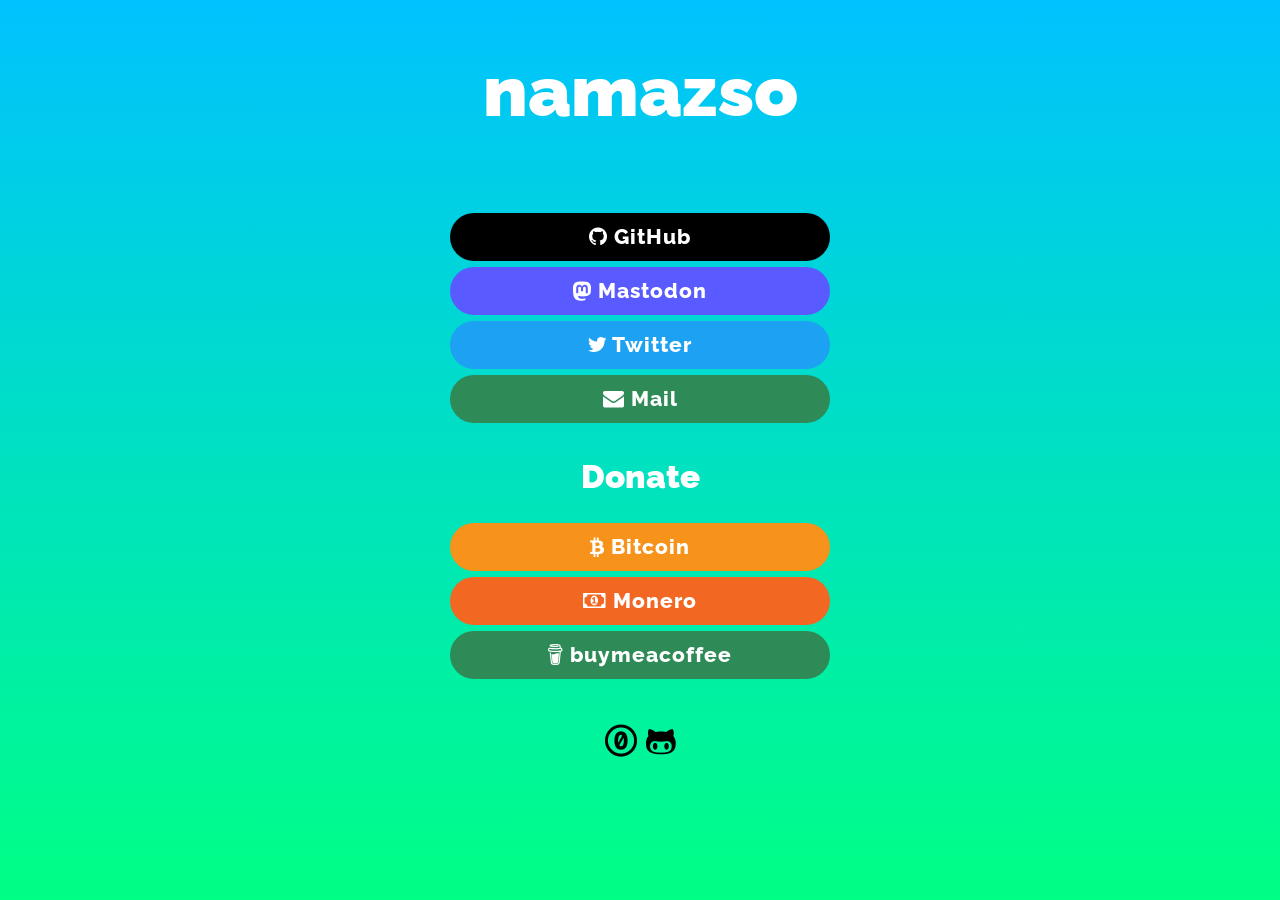
<file: index.html>
<!DOCTYPE html>
<html lang="en" dir="ltr">

<head>
	<meta charset="UTF-8">
	<link rel="icon" type="image/x-icon" href="favicon.ico">
	<meta name="viewport" content="width=device-width, initial-scale=1.0" />
	<meta name="description" content="namazso - Software developer, author of SecureUxTheme, OpenHashTab, PawnIO, and some other things.">
	<meta name="keywords" content="namazso, namazso.eu, software developer, SecureUxTheme, OpenHashTab, PawnIO, GitHub, Mastodon, Twitter, Donate">
	<meta name="author" content="namazso">

	<meta property="og:url" content="https://namazso.eu/">
	<meta property="og:type" content="website">
	<meta property="og:title" content="namazso">
	<meta property="og:description" content="Software developer, author of SecureUxTheme, OpenHashTab, PawnIO, and some other things">
	<meta property="og:image" content="https://namazso.eu/card.png">
	<meta property="og:image:width" content="1200">
	<meta property="og:image:height" content="630">

	<meta name="twitter:card" content="summary_large_image">
	<meta property="twitter:domain" content="namazso.eu">
	<meta property="twitter:url" content="https://namazso.eu/">
	<meta name="twitter:title" content="namazso">
	<meta name="twitter:description" content="Software developer, author of SecureUxTheme, OpenHashTab, PawnIO, and some other things">
	<meta property="twitter:image" content="https://namazso.eu/card.png">

	<link rel="canonical" href="https://namazso.eu">
	<meta content="#00ff85" property="theme-color" />

	<link rel="stylesheet" href="style/fork-awesome.css">
	<link rel="preconnect" href="https://fonts.googleapis.com">
	<link rel="preconnect" href="https://fonts.gstatic.com" crossorigin>
	<link href="https://fonts.googleapis.com/css2?family=Raleway:wght@100..900&display=swap" rel="stylesheet">

	<title>namazso</title>
	<script type="application/ld+json">
		{
			"@context": "https://schema.org",
			"@type": "Person",
			"name": "namazso",
			"description": "Software developer, author of SecureUxTheme, OpenHashTab, PawnIO, and some other things",
			"url": "https://namazso.eu/",
			"sameAs": [
				"https://github.com/namazso/",
				"https://mastodon.cloud/@namazso",
				"https://twitter.com/namazso"
			],
			"email": "admin@namazso.eu",
			"knowsAbout": ["Software Development", "SecureUxTheme", "OpenHashTab", "PawnIO"],
			"mainEntityOfPage": {
				"@type": "WebPage",
				"@id": "https://namazso.eu/"
			}
		}
	</script>
	<style>
		:root {
			--primary-color: #00ff85;
			--secondary-color: #00c2ff;
			--text-color: #ffffff;
		}

		html {
			scroll-behavior: smooth;
            overscroll-behavior: none;
            overflow-x: hidden;
		}

		body {
			font-family: "Raleway", system-ui, -apple-system, BlinkMacSystemFont, "Segoe UI", sans-serif;
			font-optical-sizing: auto;
			font-weight: 800;
			font-style: normal;

			margin: 0;
			color: white;
			min-height: 100vh;
			display: flex;
			flex-direction: column;
			align-items: center;
			text-align: center;
			background: linear-gradient(180deg, #00c2ff 0, #00ff85 100%, #00ff85 150%)  no-repeat fixed center;
            overscroll-behavior: none;
            overflow-x: hidden;

			font-size: 22px;
			margin-inline-end: 0;
		}

		@keyframes fadeIn {
			from { opacity: 0; }
			to { opacity: 1; }
		}

		body > * {
			animation: fadeIn 0.8s ease-out;
		}

		.content {
			width: 85%;
			padding: 0 50px 0;
			display: flex;
			flex-direction: column;
			align-items: center;
			margin: 0 auto;
			box-sizing: border-box;
		}

		a {
			color: #f5f24d;
			text-decoration: unset;
		}

		h1 {
			font-weight: 900;
			font-size: 72px;
			margin-bottom: 80px;
		}

		h2 {
			font-weight: 900;
		}

		footer {
			margin-top: 40px;
			padding: 0 0 40px;
		}

		footer a {
			margin-inline: 2px;
		}

		.badge {
			border-style: none;
			height: 32px;
			font-size: 32px;
			color: #000;
		}

		.btn {
			position: relative;
			border-radius: 90px;
			letter-spacing: 1px;
			margin: 0 auto 6px auto;
			color: #ffffff;
			width: 340px;
			display: block;
			border: none;
			-webkit-appearance: none;
			-moz-appearance: none;
			appearance: none;
			height: 48px;
			line-height: 48px;
			padding: 0 20px;
			text-decoration: unset;
			outline: 0;
			font-size: 21px;
			font-weight: 800;
		}

		.btn:hover:after {
			color: #98fb98;
		}

		.bitcoin-label {
			background-color: #f7931a;
		}

		.bitcoin-label:after {
			content: ' Bitcoin';
		}

		.bitcoin-label:hover:after {
			content: ' Click to open';
		}

		.email-label {
			background-color: #2e8b57;
		}

		.email-label:after {
			content: ' Mail';
		}

		.email-label:hover:after {
			content: ' admin@namazso.eu';
		}

		.github-label {
			background-color: #000000;
		}

		.github-label:after {
			content: ' GitHub';
		}

		.github-label:hover:after {
			content: ' namazso';
		}

		.twitter-label {
			background-color: #1da1f2;
		}

		.twitter-label:after {
			content: ' Twitter';
		}

		.twitter-label:hover:after {
			content: ' @namazso';
		}

		.mastodon-label {
			background-color: #595aff;
		}

		.mastodon-label:after {
			content: ' Mastodon';
		}

		.mastodon-label:hover:after {
			content: ' @namazso@mastodon.cloud';
		}

		.monero-label {
			background-color: #f26822;
		}

		.monero-label:after {
			content: ' Monero';
		}

		.monero-label:hover:after {
			content: ' Click to open';
		}

		.buymeacoffee-label {
			background-color: #2e8b57;
		}

		.buymeacoffee-label:after {
			content: ' buymeacoffee';
		}

		.buymeacoffee-label:hover:after {
			content: ' namazso';
		}
	</style>
</head>

<body>
	<main class="content">
		<h1>namazso</h1>
		<section>
			<a class="btn github-label" rel="me noopener" href="https://github.com/namazso/" aria-label="GitHub"><i aria-hidden="true" class="fa fa-github"></i></a>
			<a class="btn mastodon-label" rel="me noopener" href="https://mastodon.cloud/@namazso" aria-label="Mastodon"><i aria-hidden="true" class="fa fa-mastodon"></i></a>
			<a class="btn twitter-label" rel="me noopener" href="https://twitter.com/namazso" aria-label="Twitter"><i aria-hidden="true" class="fa fa-twitter"></i></a>
			<a class="btn email-label" rel="me noopener" href="mailto:admin@namazso.eu" aria-label="E-mail"><i aria-hidden="true" class="fa fa-envelope"></i></a>
		</section>
		<section>
			<h2>Donate</h2>

			<a class="btn bitcoin-label" rel="me noopener" href="bitcoin:bc1qm8nn0t4w3e0wxelc3z8c8qkq6c0ysqhhq9ul4d" aria-label="Bitcoin"><i aria-hidden="true" class="fa fa-bitcoin"></i></a>
			<a class="btn monero-label" rel="me noopener" href="monero:88XvrxWAQEKDBwJ3U4DMdzYHS5vYs6Bf5hYzURCd8qzHZi1RDTE824i9tqEYudV4FWFeihurHU2vajNYAgh1hf8qPsvAHwK" aria-label="Monero"><i aria-hidden="true" class="fa fa-money"></i></a>
			<a class="btn buymeacoffee-label" rel="me noopener" href="https://www.buymeacoffee.com/namazso" aria-label="buymeacoffee"><i aria-hidden="true" class="fa fa-buymeacoffee"></i></a>
		</section>
	</main>
	<footer>
		<a rel="license noopener" href="https://creativecommons.org/publicdomain/zero/1.0/" aria-label="Creative Commons Zero"><i aria-hidden="true" class="fa fa-cc-zero badge"></i></a>
		<a rel="noopener" href="https://github.com/namazso/namazso.eu/" aria-label="Source"><i aria-hidden="true" class="fa fa-github-alt badge"></i></a>
	</footer>
</body>

</html>
</file>
<file: style/fork-awesome.css>
/*!
Fork Awesome 1.2.0
License - https://forkaweso.me/Fork-Awesome/license

Copyright 2018 Dave Gandy & Fork Awesome

Permission is hereby granted, free of charge, to any person obtaining a copy of this software and associated documentation files (the "Software"), to deal in the Software without restriction, including without limitation the rights to use, copy, modify, merge, publish, distribute, sublicense, and/or sell copies of the Software, and to permit persons to whom the Software is furnished to do so, subject to the following conditions:

The above copyright notice and this permission notice shall be included in all copies or substantial portions of the Software.

THE SOFTWARE IS PROVIDED "AS IS", WITHOUT WARRANTY OF ANY KIND, EXPRESS OR IMPLIED, INCLUDING BUT NOT LIMITED TO THE WARRANTIES OF MERCHANTABILITY, FITNESS FOR A PARTICULAR PURPOSE AND NONINFRINGEMENT. IN NO EVENT SHALL THE AUTHORS OR COPYRIGHT HOLDERS BE LIABLE FOR ANY CLAIM, DAMAGES OR OTHER LIABILITY, WHETHER IN AN ACTION OF CONTRACT, TORT OR OTHERWISE, ARISING FROM, OUT OF OR IN CONNECTION WITH THE SOFTWARE OR THE USE OR OTHER DEALINGS IN THE SOFTWARE.
 */
/* FONT PATH
 * -------------------------- */
@font-face {
  font-family: 'ForkAwesome';
  src: url('../fonts/forkawesome-webfont.eot?v=1.2.0');
  src: url('../fonts/forkawesome-webfont.eot?#iefix&v=1.2.0') format('embedded-opentype'), url('../fonts/forkawesome-webfont.woff2?v=1.2.0') format('woff2'), url('../fonts/forkawesome-webfont.woff?v=1.2.0') format('woff'), url('../fonts/forkawesome-webfont.ttf?v=1.2.0') format('truetype'), url('../fonts/forkawesome-webfont.svg?v=1.2.0#forkawesomeregular') format('svg');
  font-weight: normal;
  font-style: normal;
  font-display: block;
}
.fa {
  display: inline-block;
  font: normal normal normal 14px/1 ForkAwesome;
  font-size: inherit;
  text-rendering: auto;
  -webkit-font-smoothing: antialiased;
  -moz-osx-font-smoothing: grayscale;
}
/* makes the font 33% larger relative to the icon container */
.fa-lg {
  font-size: 1.33333333em;
  line-height: 0.75em;
  vertical-align: -15%;
}
.fa-2x {
  font-size: 2em;
}
.fa-3x {
  font-size: 3em;
}
.fa-4x {
  font-size: 4em;
}
.fa-5x {
  font-size: 5em;
}
.fa-fw {
  width: 1.28571429em;
  text-align: center;
}
.fa-ul {
  padding-left: 0;
  margin-left: 2.14285714em;
  list-style-type: none;
}
.fa-ul > li {
  position: relative;
}
.fa-li {
  position: absolute;
  left: -2.14285714em;
  width: 2.14285714em;
  top: 0.14285714em;
  text-align: center;
}
.fa-li.fa-lg {
  left: -1.85714286em;
}
.fa-border {
  padding: .2em .25em .15em;
  border: solid 0.08em #eee;
  border-radius: .1em;
}
.fa-pull-left {
  float: left;
}
.fa-pull-right {
  float: right;
}
.fa.fa-pull-left {
  margin-right: .3em;
}
.fa.fa-pull-right {
  margin-left: .3em;
}
/* Deprecated as of 4.4.0 */
.pull-right {
  float: right;
}
.pull-left {
  float: left;
}
.fa.pull-left {
  margin-right: .3em;
}
.fa.pull-right {
  margin-left: .3em;
}
.fa-spin {
  -webkit-animation: fa-spin 2s infinite linear;
  animation: fa-spin 2s infinite linear;
}
.fa-pulse {
  -webkit-animation: fa-spin 1s infinite steps(8);
  animation: fa-spin 1s infinite steps(8);
}
@-webkit-keyframes fa-spin {
  0% {
    -webkit-transform: rotate(0deg);
    transform: rotate(0deg);
  }
  100% {
    -webkit-transform: rotate(359deg);
    transform: rotate(359deg);
  }
}
@keyframes fa-spin {
  0% {
    -webkit-transform: rotate(0deg);
    transform: rotate(0deg);
  }
  100% {
    -webkit-transform: rotate(359deg);
    transform: rotate(359deg);
  }
}
.fa-rotate-90 {
  -ms-filter: "progid:DXImageTransform.Microsoft.BasicImage(rotation=1)";
  -webkit-transform: rotate(90deg);
  -ms-transform: rotate(90deg);
  transform: rotate(90deg);
}
.fa-rotate-180 {
  -ms-filter: "progid:DXImageTransform.Microsoft.BasicImage(rotation=2)";
  -webkit-transform: rotate(180deg);
  -ms-transform: rotate(180deg);
  transform: rotate(180deg);
}
.fa-rotate-270 {
  -ms-filter: "progid:DXImageTransform.Microsoft.BasicImage(rotation=3)";
  -webkit-transform: rotate(270deg);
  -ms-transform: rotate(270deg);
  transform: rotate(270deg);
}
.fa-flip-horizontal {
  -ms-filter: "progid:DXImageTransform.Microsoft.BasicImage(rotation=0, mirror=1)";
  -webkit-transform: scale(-1, 1);
  -ms-transform: scale(-1, 1);
  transform: scale(-1, 1);
}
.fa-flip-vertical {
  -ms-filter: "progid:DXImageTransform.Microsoft.BasicImage(rotation=2, mirror=1)";
  -webkit-transform: scale(1, -1);
  -ms-transform: scale(1, -1);
  transform: scale(1, -1);
}
:root .fa-rotate-90,
:root .fa-rotate-180,
:root .fa-rotate-270,
:root .fa-flip-horizontal,
:root .fa-flip-vertical {
  filter: none;
}
.fa-stack {
  position: relative;
  display: inline-block;
  width: 2em;
  height: 2em;
  line-height: 2em;
  vertical-align: middle;
}
.fa-stack-1x,
.fa-stack-2x {
  position: absolute;
  left: 0;
  width: 100%;
  text-align: center;
}
.fa-stack-1x {
  line-height: inherit;
}
.fa-stack-2x {
  font-size: 2em;
}
.fa-inverse {
  color: #fff;
}
/* Fork Awesome uses the Unicode Private Use Area (PUA) to ensure screen
   readers do not read off random characters that represent icons */
.fa-glass:before {
  content: "\f000";
}
.fa-music:before {
  content: "\f001";
}
.fa-search:before {
  content: "\f002";
}
.fa-envelope-o:before {
  content: "\f003";
}
.fa-heart:before {
  content: "\f004";
}
.fa-star:before {
  content: "\f005";
}
.fa-star-o:before {
  content: "\f006";
}
.fa-user:before {
  content: "\f007";
}
.fa-film:before {
  content: "\f008";
}
.fa-th-large:before {
  content: "\f009";
}
.fa-th:before {
  content: "\f00a";
}
.fa-th-list:before {
  content: "\f00b";
}
.fa-check:before {
  content: "\f00c";
}
.fa-remove:before,
.fa-close:before,
.fa-times:before {
  content: "\f00d";
}
.fa-search-plus:before {
  content: "\f00e";
}
.fa-search-minus:before {
  content: "\f010";
}
.fa-power-off:before {
  content: "\f011";
}
.fa-signal:before {
  content: "\f012";
}
.fa-gear:before,
.fa-cog:before {
  content: "\f013";
}
.fa-trash-o:before {
  content: "\f014";
}
.fa-home:before {
  content: "\f015";
}
.fa-file-o:before {
  content: "\f016";
}
.fa-clock-o:before {
  content: "\f017";
}
.fa-road:before {
  content: "\f018";
}
.fa-download:before {
  content: "\f019";
}
.fa-arrow-circle-o-down:before {
  content: "\f01a";
}
.fa-arrow-circle-o-up:before {
  content: "\f01b";
}
.fa-inbox:before {
  content: "\f01c";
}
.fa-play-circle-o:before {
  content: "\f01d";
}
.fa-rotate-right:before,
.fa-repeat:before {
  content: "\f01e";
}
.fa-sync:before,
.fa-refresh:before {
  content: "\f021";
}
.fa-list-alt:before {
  content: "\f022";
}
.fa-lock:before {
  content: "\f023";
}
.fa-flag:before {
  content: "\f024";
}
.fa-headphones:before {
  content: "\f025";
}
.fa-volume-off:before {
  content: "\f026";
}
.fa-volume-down:before {
  content: "\f027";
}
.fa-volume-up:before {
  content: "\f028";
}
.fa-qrcode:before {
  content: "\f029";
}
.fa-barcode:before {
  content: "\f02a";
}
.fa-tag:before {
  content: "\f02b";
}
.fa-tags:before {
  content: "\f02c";
}
.fa-book:before {
  content: "\f02d";
}
.fa-bookmark:before {
  content: "\f02e";
}
.fa-print:before {
  content: "\f02f";
}
.fa-camera:before {
  content: "\f030";
}
.fa-font:before {
  content: "\f031";
}
.fa-bold:before {
  content: "\f032";
}
.fa-italic:before {
  content: "\f033";
}
.fa-text-height:before {
  content: "\f034";
}
.fa-text-width:before {
  content: "\f035";
}
.fa-align-left:before {
  content: "\f036";
}
.fa-align-center:before {
  content: "\f037";
}
.fa-align-right:before {
  content: "\f038";
}
.fa-align-justify:before {
  content: "\f039";
}
.fa-list:before {
  content: "\f03a";
}
.fa-dedent:before,
.fa-outdent:before {
  content: "\f03b";
}
.fa-indent:before {
  content: "\f03c";
}
.fa-video:before,
.fa-video-camera:before {
  content: "\f03d";
}
.fa-photo:before,
.fa-image:before,
.fa-picture-o:before {
  content: "\f03e";
}
.fa-pencil:before {
  content: "\f040";
}
.fa-map-marker:before {
  content: "\f041";
}
.fa-adjust:before {
  content: "\f042";
}
.fa-tint:before {
  content: "\f043";
}
.fa-edit:before,
.fa-pencil-square-o:before {
  content: "\f044";
}
.fa-share-square-o:before {
  content: "\f045";
}
.fa-check-square-o:before {
  content: "\f046";
}
.fa-arrows:before {
  content: "\f047";
}
.fa-step-backward:before {
  content: "\f048";
}
.fa-fast-backward:before {
  content: "\f049";
}
.fa-backward:before {
  content: "\f04a";
}
.fa-play:before {
  content: "\f04b";
}
.fa-pause:before {
  content: "\f04c";
}
.fa-stop:before {
  content: "\f04d";
}
.fa-forward:before {
  content: "\f04e";
}
.fa-fast-forward:before {
  content: "\f050";
}
.fa-step-forward:before {
  content: "\f051";
}
.fa-eject:before {
  content: "\f052";
}
.fa-chevron-left:before {
  content: "\f053";
}
.fa-chevron-right:before {
  content: "\f054";
}
.fa-plus-circle:before {
  content: "\f055";
}
.fa-minus-circle:before {
  content: "\f056";
}
.fa-times-circle:before {
  content: "\f057";
}
.fa-check-circle:before {
  content: "\f058";
}
.fa-question-circle:before {
  content: "\f059";
}
.fa-info-circle:before {
  content: "\f05a";
}
.fa-crosshairs:before {
  content: "\f05b";
}
.fa-times-circle-o:before {
  content: "\f05c";
}
.fa-check-circle-o:before {
  content: "\f05d";
}
.fa-ban:before {
  content: "\f05e";
}
.fa-arrow-left:before {
  content: "\f060";
}
.fa-arrow-right:before {
  content: "\f061";
}
.fa-arrow-up:before {
  content: "\f062";
}
.fa-arrow-down:before {
  content: "\f063";
}
.fa-mail-forward:before,
.fa-share:before {
  content: "\f064";
}
.fa-expand:before {
  content: "\f065";
}
.fa-compress:before {
  content: "\f066";
}
.fa-plus:before {
  content: "\f067";
}
.fa-minus:before {
  content: "\f068";
}
.fa-asterisk:before {
  content: "\f069";
}
.fa-exclamation-circle:before {
  content: "\f06a";
}
.fa-gift:before {
  content: "\f06b";
}
.fa-leaf:before {
  content: "\f06c";
}
.fa-fire:before {
  content: "\f06d";
}
.fa-eye:before {
  content: "\f06e";
}
.fa-eye-slash:before {
  content: "\f070";
}
.fa-warning:before,
.fa-exclamation-triangle:before {
  content: "\f071";
}
.fa-plane:before {
  content: "\f072";
}
.fa-calendar:before {
  content: "\f073";
}
.fa-random:before {
  content: "\f074";
}
.fa-comment:before {
  content: "\f075";
}
.fa-magnet:before {
  content: "\f076";
}
.fa-chevron-up:before {
  content: "\f077";
}
.fa-chevron-down:before {
  content: "\f078";
}
.fa-retweet:before {
  content: "\f079";
}
.fa-shopping-cart:before {
  content: "\f07a";
}
.fa-folder:before {
  content: "\f07b";
}
.fa-folder-open:before {
  content: "\f07c";
}
.fa-arrows-v:before {
  content: "\f07d";
}
.fa-arrows-h:before {
  content: "\f07e";
}
.fa-bar-chart-o:before,
.fa-bar-chart:before {
  content: "\f080";
}
.fa-twitter-square:before {
  content: "\f081";
}
.fa-facebook-square:before {
  content: "\f082";
}
.fa-camera-retro:before {
  content: "\f083";
}
.fa-key:before {
  content: "\f084";
}
.fa-gears:before,
.fa-cogs:before {
  content: "\f085";
}
.fa-comments:before {
  content: "\f086";
}
.fa-thumbs-o-up:before {
  content: "\f087";
}
.fa-thumbs-o-down:before {
  content: "\f088";
}
.fa-star-half:before {
  content: "\f089";
}
.fa-heart-o:before {
  content: "\f08a";
}
.fa-sign-out:before {
  content: "\f08b";
}
.fa-linkedin-square:before {
  content: "\f08c";
}
.fa-thumb-tack:before {
  content: "\f08d";
}
.fa-external-link:before {
  content: "\f08e";
}
.fa-sign-in:before {
  content: "\f090";
}
.fa-trophy:before {
  content: "\f091";
}
.fa-github-square:before {
  content: "\f092";
}
.fa-upload:before {
  content: "\f093";
}
.fa-lemon-o:before {
  content: "\f094";
}
.fa-phone:before {
  content: "\f095";
}
.fa-square-o:before {
  content: "\f096";
}
.fa-bookmark-o:before {
  content: "\f097";
}
.fa-phone-square:before {
  content: "\f098";
}
.fa-twitter:before {
  content: "\f099";
}
.fa-facebook-f:before,
.fa-facebook:before {
  content: "\f09a";
}
.fa-github:before {
  content: "\f09b";
}
.fa-unlock:before {
  content: "\f09c";
}
.fa-credit-card:before {
  content: "\f09d";
}
.fa-feed:before,
.fa-rss:before {
  content: "\f09e";
}
.fa-hdd-o:before {
  content: "\f0a0";
}
.fa-bullhorn:before {
  content: "\f0a1";
}
.fa-bell-o:before {
  content: "\f0f3";
}
.fa-certificate:before {
  content: "\f0a3";
}
.fa-hand-o-right:before {
  content: "\f0a4";
}
.fa-hand-o-left:before {
  content: "\f0a5";
}
.fa-hand-o-up:before {
  content: "\f0a6";
}
.fa-hand-o-down:before {
  content: "\f0a7";
}
.fa-arrow-circle-left:before {
  content: "\f0a8";
}
.fa-arrow-circle-right:before {
  content: "\f0a9";
}
.fa-arrow-circle-up:before {
  content: "\f0aa";
}
.fa-arrow-circle-down:before {
  content: "\f0ab";
}
.fa-globe:before {
  content: "\f0ac";
}
.fa-globe-e:before {
  content: "\f304";
}
.fa-globe-w:before {
  content: "\f305";
}
.fa-wrench:before {
  content: "\f0ad";
}
.fa-tasks:before {
  content: "\f0ae";
}
.fa-filter:before {
  content: "\f0b0";
}
.fa-briefcase:before {
  content: "\f0b1";
}
.fa-arrows-alt:before {
  content: "\f0b2";
}
.fa-community:before,
.fa-group:before,
.fa-users:before {
  content: "\f0c0";
}
.fa-chain:before,
.fa-link:before {
  content: "\f0c1";
}
.fa-cloud:before {
  content: "\f0c2";
}
.fa-flask:before {
  content: "\f0c3";
}
.fa-cut:before,
.fa-scissors:before {
  content: "\f0c4";
}
.fa-copy:before,
.fa-files-o:before {
  content: "\f0c5";
}
.fa-paperclip:before {
  content: "\f0c6";
}
.fa-save:before,
.fa-floppy-o:before {
  content: "\f0c7";
}
.fa-square:before {
  content: "\f0c8";
}
.fa-navicon:before,
.fa-reorder:before,
.fa-bars:before {
  content: "\f0c9";
}
.fa-list-ul:before {
  content: "\f0ca";
}
.fa-list-ol:before {
  content: "\f0cb";
}
.fa-strikethrough:before {
  content: "\f0cc";
}
.fa-underline:before {
  content: "\f0cd";
}
.fa-table:before {
  content: "\f0ce";
}
.fa-magic:before {
  content: "\f0d0";
}
.fa-truck:before {
  content: "\f0d1";
}
.fa-pinterest:before {
  content: "\f0d2";
}
.fa-pinterest-square:before {
  content: "\f0d3";
}
.fa-google-plus-square:before {
  content: "\f0d4";
}
.fa-google-plus-g:before,
.fa-google-plus:before {
  content: "\f0d5";
}
.fa-money:before {
  content: "\f0d6";
}
.fa-caret-down:before {
  content: "\f0d7";
}
.fa-caret-up:before {
  content: "\f0d8";
}
.fa-caret-left:before {
  content: "\f0d9";
}
.fa-caret-right:before {
  content: "\f0da";
}
.fa-columns:before {
  content: "\f0db";
}
.fa-unsorted:before,
.fa-sort:before {
  content: "\f0dc";
}
.fa-sort-down:before,
.fa-sort-desc:before {
  content: "\f0dd";
}
.fa-sort-up:before,
.fa-sort-asc:before {
  content: "\f0de";
}
.fa-envelope:before {
  content: "\f0e0";
}
.fa-linkedin:before {
  content: "\f0e1";
}
.fa-rotate-left:before,
.fa-undo:before {
  content: "\f0e2";
}
.fa-legal:before,
.fa-gavel:before {
  content: "\f0e3";
}
.fa-dashboard:before,
.fa-tachometer:before {
  content: "\f0e4";
}
.fa-comment-o:before {
  content: "\f0e5";
}
.fa-comments-o:before {
  content: "\f0e6";
}
.fa-flash:before,
.fa-bolt:before {
  content: "\f0e7";
}
.fa-sitemap:before {
  content: "\f0e8";
}
.fa-umbrella:before {
  content: "\f0e9";
}
.fa-paste:before,
.fa-clipboard:before {
  content: "\f0ea";
}
.fa-lightbulb-o:before {
  content: "\f0eb";
}
.fa-exchange:before {
  content: "\f0ec";
}
.fa-cloud-download:before {
  content: "\f0ed";
}
.fa-cloud-upload:before {
  content: "\f0ee";
}
.fa-user-md:before {
  content: "\f0f0";
}
.fa-stethoscope:before {
  content: "\f0f1";
}
.fa-suitcase:before {
  content: "\f0f2";
}
.fa-bell:before {
  content: "\f0a2";
}
.fa-coffee:before {
  content: "\f0f4";
}
.fa-utensils:before,
.fa-cutlery:before {
  content: "\f0f5";
}
.fa-file-text-o:before {
  content: "\f0f6";
}
.fa-building-o:before {
  content: "\f0f7";
}
.fa-hospital-o:before {
  content: "\f0f8";
}
.fa-ambulance:before {
  content: "\f0f9";
}
.fa-medkit:before {
  content: "\f0fa";
}
.fa-fighter-jet:before {
  content: "\f0fb";
}
.fa-beer:before {
  content: "\f0fc";
}
.fa-h-square:before {
  content: "\f0fd";
}
.fa-plus-square:before {
  content: "\f0fe";
}
.fa-angle-double-left:before {
  content: "\f100";
}
.fa-angle-double-right:before {
  content: "\f101";
}
.fa-angle-double-up:before {
  content: "\f102";
}
.fa-angle-double-down:before {
  content: "\f103";
}
.fa-angle-left:before {
  content: "\f104";
}
.fa-angle-right:before {
  content: "\f105";
}
.fa-angle-up:before {
  content: "\f106";
}
.fa-angle-down:before {
  content: "\f107";
}
.fa-desktop:before {
  content: "\f108";
}
.fa-laptop:before {
  content: "\f109";
}
.fa-tablet:before {
  content: "\f10a";
}
.fa-mobile-phone:before,
.fa-mobile:before {
  content: "\f10b";
}
.fa-circle-o:before {
  content: "\f10c";
}
.fa-quote-left:before {
  content: "\f10d";
}
.fa-quote-right:before {
  content: "\f10e";
}
.fa-spinner:before {
  content: "\f110";
}
.fa-circle:before {
  content: "\f111";
}
.fa-mail-reply:before,
.fa-reply:before {
  content: "\f112";
}
.fa-github-alt:before {
  content: "\f113";
}
.fa-folder-o:before {
  content: "\f114";
}
.fa-folder-open-o:before {
  content: "\f115";
}
.fa-smile-o:before {
  content: "\f118";
}
.fa-frown-o:before {
  content: "\f119";
}
.fa-meh-o:before {
  content: "\f11a";
}
.fa-gamepad:before {
  content: "\f11b";
}
.fa-keyboard-o:before {
  content: "\f11c";
}
.fa-flag-o:before {
  content: "\f11d";
}
.fa-flag-checkered:before {
  content: "\f11e";
}
.fa-terminal:before {
  content: "\f120";
}
.fa-code:before {
  content: "\f121";
}
.fa-mail-reply-all:before,
.fa-reply-all:before {
  content: "\f122";
}
.fa-star-half-empty:before,
.fa-star-half-full:before,
.fa-star-half-o:before {
  content: "\f123";
}
.fa-location-arrow:before {
  content: "\f124";
}
.fa-crop:before {
  content: "\f125";
}
.fa-code-fork:before {
  content: "\f126";
}
.fa-unlink:before,
.fa-chain-broken:before {
  content: "\f127";
}
.fa-question:before {
  content: "\f128";
}
.fa-info:before {
  content: "\f129";
}
.fa-exclamation:before {
  content: "\f12a";
}
.fa-superscript:before {
  content: "\f12b";
}
.fa-subscript:before {
  content: "\f12c";
}
.fa-eraser:before {
  content: "\f12d";
}
.fa-puzzle-piece:before {
  content: "\f12e";
}
.fa-microphone:before {
  content: "\f130";
}
.fa-microphone-slash:before {
  content: "\f131";
}
.fa-shield:before {
  content: "\f132";
}
.fa-calendar-o:before {
  content: "\f133";
}
.fa-fire-extinguisher:before {
  content: "\f134";
}
.fa-rocket:before {
  content: "\f135";
}
.fa-maxcdn:before {
  content: "\f136";
}
.fa-chevron-circle-left:before {
  content: "\f137";
}
.fa-chevron-circle-right:before {
  content: "\f138";
}
.fa-chevron-circle-up:before {
  content: "\f139";
}
.fa-chevron-circle-down:before {
  content: "\f13a";
}
.fa-html5:before {
  content: "\f13b";
}
.fa-css3:before {
  content: "\f13c";
}
.fa-anchor:before {
  content: "\f13d";
}
.fa-unlock-alt:before {
  content: "\f13e";
}
.fa-bullseye:before {
  content: "\f140";
}
.fa-ellipsis-h:before {
  content: "\f141";
}
.fa-ellipsis-v:before {
  content: "\f142";
}
.fa-rss-square:before {
  content: "\f143";
}
.fa-play-circle:before {
  content: "\f144";
}
.fa-ticket:before {
  content: "\f145";
}
.fa-minus-square:before {
  content: "\f146";
}
.fa-minus-square-o:before {
  content: "\f147";
}
.fa-level-up:before {
  content: "\f148";
}
.fa-level-down:before {
  content: "\f149";
}
.fa-check-square:before {
  content: "\f14a";
}
.fa-pencil-square:before {
  content: "\f14b";
}
.fa-external-link-square:before {
  content: "\f14c";
}
.fa-share-square:before {
  content: "\f14d";
}
.fa-compass:before {
  content: "\f14e";
}
.fa-toggle-down:before,
.fa-caret-square-o-down:before {
  content: "\f150";
}
.fa-toggle-up:before,
.fa-caret-square-o-up:before {
  content: "\f151";
}
.fa-toggle-right:before,
.fa-caret-square-o-right:before {
  content: "\f152";
}
.fa-euro:before,
.fa-eur:before {
  content: "\f153";
}
.fa-pound:before,
.fa-gbp:before {
  content: "\f154";
}
.fa-dollar:before,
.fa-usd:before {
  content: "\f155";
}
.fa-rupee:before,
.fa-inr:before {
  content: "\f156";
}
.fa-cny:before,
.fa-rmb:before,
.fa-yen:before,
.fa-jpy:before {
  content: "\f157";
}
.fa-ruble:before,
.fa-rouble:before,
.fa-rub:before {
  content: "\f158";
}
.fa-won:before,
.fa-krw:before {
  content: "\f159";
}
.fa-bitcoin:before,
.fa-btc:before {
  content: "\f15a";
}
.fa-file:before {
  content: "\f15b";
}
.fa-file-text:before {
  content: "\f15c";
}
.fa-sort-alpha-down:before,
.fa-sort-alpha-asc:before {
  content: "\f15d";
}
.fa-sort-alpha-up:before,
.fa-sort-alpha-desc:before {
  content: "\f15e";
}
.fa-sort-amount-down:before,
.fa-sort-amount-asc:before {
  content: "\f160";
}
.fa-sort-amount-up:before,
.fa-sort-amount-desc:before {
  content: "\f161";
}
.fa-sort-numeric-down:before,
.fa-sort-numeric-asc:before {
  content: "\f162";
}
.fa-sort-numeric-up:before,
.fa-sort-numeric-desc:before {
  content: "\f163";
}
.fa-thumbs-up:before {
  content: "\f164";
}
.fa-thumbs-down:before {
  content: "\f165";
}
.fa-youtube-square:before {
  content: "\f166";
}
.fa-youtube:before {
  content: "\f167";
}
.fa-xing:before {
  content: "\f168";
}
.fa-xing-square:before {
  content: "\f169";
}
.fa-youtube-play:before {
  content: "\f16a";
}
.fa-dropbox:before {
  content: "\f16b";
}
.fa-stack-overflow:before {
  content: "\f16c";
}
.fa-instagram:before {
  content: "\f16d";
}
.fa-flickr:before {
  content: "\f16e";
}
.fa-adn:before {
  content: "\f170";
}
.fa-bitbucket:before {
  content: "\f171";
}
.fa-bitbucket-square:before {
  content: "\f172";
}
.fa-tumblr:before {
  content: "\f173";
}
.fa-tumblr-square:before {
  content: "\f174";
}
.fa-long-arrow-down:before {
  content: "\f175";
}
.fa-long-arrow-up:before {
  content: "\f176";
}
.fa-long-arrow-left:before {
  content: "\f177";
}
.fa-long-arrow-right:before {
  content: "\f178";
}
.fa-apple:before {
  content: "\f179";
}
.fa-windows:before {
  content: "\f17a";
}
.fa-android:before {
  content: "\f17b";
}
.fa-linux:before {
  content: "\f17c";
}
.fa-dribbble:before {
  content: "\f17d";
}
.fa-skype:before {
  content: "\f17e";
}
.fa-foursquare:before {
  content: "\f180";
}
.fa-trello:before {
  content: "\f181";
}
.fa-female:before {
  content: "\f182";
}
.fa-male:before {
  content: "\f183";
}
.fa-gittip:before,
.fa-gratipay:before {
  content: "\f184";
}
.fa-sun-o:before {
  content: "\f185";
}
.fa-moon-o:before {
  content: "\f186";
}
.fa-archive:before {
  content: "\f187";
}
.fa-bug:before {
  content: "\f188";
}
.fa-vk:before {
  content: "\f189";
}
.fa-weibo:before {
  content: "\f18a";
}
.fa-renren:before {
  content: "\f18b";
}
.fa-pagelines:before {
  content: "\f18c";
}
.fa-stack-exchange:before {
  content: "\f18d";
}
.fa-arrow-circle-o-right:before {
  content: "\f18e";
}
.fa-arrow-circle-o-left:before {
  content: "\f190";
}
.fa-toggle-left:before,
.fa-caret-square-o-left:before {
  content: "\f191";
}
.fa-dot-circle-o:before {
  content: "\f192";
}
.fa-wheelchair:before {
  content: "\f193";
}
.fa-vimeo-square:before {
  content: "\f194";
}
.fa-turkish-lira:before,
.fa-try:before {
  content: "\f195";
}
.fa-plus-square-o:before {
  content: "\f196";
}
.fa-space-shuttle:before {
  content: "\f197";
}
.fa-slack:before {
  content: "\f198";
}
.fa-envelope-square:before {
  content: "\f199";
}
.fa-wordpress:before {
  content: "\f19a";
}
.fa-openid:before {
  content: "\f19b";
}
.fa-institution:before,
.fa-bank:before,
.fa-university:before {
  content: "\f19c";
}
.fa-mortar-board:before,
.fa-graduation-cap:before {
  content: "\f19d";
}
.fa-yahoo:before {
  content: "\f19e";
}
.fa-google:before {
  content: "\f1a0";
}
.fa-reddit:before {
  content: "\f1a1";
}
.fa-reddit-square:before {
  content: "\f1a2";
}
.fa-stumbleupon-circle:before {
  content: "\f1a3";
}
.fa-stumbleupon:before {
  content: "\f1a4";
}
.fa-delicious:before {
  content: "\f1a5";
}
.fa-digg:before {
  content: "\f1a6";
}
.fa-drupal:before {
  content: "\f1a9";
}
.fa-joomla:before {
  content: "\f1aa";
}
.fa-language:before {
  content: "\f1ab";
}
.fa-fax:before {
  content: "\f1ac";
}
.fa-building:before {
  content: "\f1ad";
}
.fa-child:before {
  content: "\f1ae";
}
.fa-paw:before {
  content: "\f1b0";
}
.fa-utensil-spoon:before,
.fa-spoon:before {
  content: "\f1b1";
}
.fa-cube:before {
  content: "\f1b2";
}
.fa-cubes:before {
  content: "\f1b3";
}
.fa-behance:before {
  content: "\f1b4";
}
.fa-behance-square:before {
  content: "\f1b5";
}
.fa-steam:before {
  content: "\f1b6";
}
.fa-steam-square:before {
  content: "\f1b7";
}
.fa-recycle:before {
  content: "\f1b8";
}
.fa-automobile:before,
.fa-car:before {
  content: "\f1b9";
}
.fa-cab:before,
.fa-taxi:before {
  content: "\f1ba";
}
.fa-tree:before {
  content: "\f1bb";
}
.fa-spotify:before {
  content: "\f1bc";
}
.fa-deviantart:before {
  content: "\f1bd";
}
.fa-soundcloud:before {
  content: "\f1be";
}
.fa-database:before {
  content: "\f1c0";
}
.fa-file-pdf-o:before {
  content: "\f1c1";
}
.fa-file-word-o:before {
  content: "\f1c2";
}
.fa-file-excel-o:before {
  content: "\f1c3";
}
.fa-file-powerpoint-o:before {
  content: "\f1c4";
}
.fa-file-photo-o:before,
.fa-file-picture-o:before,
.fa-file-image-o:before {
  content: "\f1c5";
}
.fa-file-zip-o:before,
.fa-file-archive-o:before {
  content: "\f1c6";
}
.fa-file-sound-o:before,
.fa-file-audio-o:before {
  content: "\f1c7";
}
.fa-file-movie-o:before,
.fa-file-video-o:before {
  content: "\f1c8";
}
.fa-file-code-o:before {
  content: "\f1c9";
}
.fa-vine:before {
  content: "\f1ca";
}
.fa-codepen:before {
  content: "\f1cb";
}
.fa-jsfiddle:before {
  content: "\f1cc";
}
.fa-life-bouy:before,
.fa-life-buoy:before,
.fa-life-saver:before,
.fa-support:before,
.fa-life-ring:before {
  content: "\f1cd";
}
.fa-circle-o-notch:before {
  content: "\f1ce";
}
.fa-ra:before,
.fa-resistance:before,
.fa-rebel:before {
  content: "\f1d0";
}
.fa-ge:before,
.fa-empire:before {
  content: "\f1d1";
}
.fa-git-square:before {
  content: "\f1d2";
}
.fa-git:before {
  content: "\f1d3";
}
.fa-y-combinator-square:before,
.fa-yc-square:before,
.fa-hacker-news:before {
  content: "\f1d4";
}
.fa-tencent-weibo:before {
  content: "\f1d5";
}
.fa-qq:before {
  content: "\f1d6";
}
.fa-wechat:before,
.fa-weixin:before {
  content: "\f1d7";
}
.fa-send:before,
.fa-paper-plane:before {
  content: "\f1d8";
}
.fa-send-o:before,
.fa-paper-plane-o:before {
  content: "\f1d9";
}
.fa-history:before {
  content: "\f1da";
}
.fa-circle-thin:before {
  content: "\f1db";
}
.fa-heading:before,
.fa-header:before {
  content: "\f1dc";
}
.fa-paragraph:before {
  content: "\f1dd";
}
.fa-sliders:before {
  content: "\f1de";
}
.fa-share-alt:before {
  content: "\f1e0";
}
.fa-share-alt-square:before {
  content: "\f1e1";
}
.fa-bomb:before {
  content: "\f1e2";
}
.fa-soccer-ball-o:before,
.fa-futbol-o:before {
  content: "\f1e3";
}
.fa-tty:before {
  content: "\f1e4";
}
.fa-binoculars:before {
  content: "\f1e5";
}
.fa-plug:before {
  content: "\f1e6";
}
.fa-slideshare:before {
  content: "\f1e7";
}
.fa-twitch:before {
  content: "\f1e8";
}
.fa-yelp:before {
  content: "\f1e9";
}
.fa-newspaper-o:before {
  content: "\f1ea";
}
.fa-wifi:before {
  content: "\f1eb";
}
.fa-calculator:before {
  content: "\f1ec";
}
.fa-paypal:before {
  content: "\f1ed";
}
.fa-google-wallet:before {
  content: "\f1ee";
}
.fa-cc-visa:before {
  content: "\f1f0";
}
.fa-cc-mastercard:before {
  content: "\f1f1";
}
.fa-cc-discover:before {
  content: "\f1f2";
}
.fa-cc-amex:before {
  content: "\f1f3";
}
.fa-cc-paypal:before {
  content: "\f1f4";
}
.fa-cc-stripe:before {
  content: "\f1f5";
}
.fa-bell-slash:before {
  content: "\f1f6";
}
.fa-bell-slash-o:before {
  content: "\f1f7";
}
.fa-trash:before {
  content: "\f1f8";
}
.fa-copyright:before {
  content: "\f1f9";
}
.fa-at:before {
  content: "\f1fa";
}
.fa-eyedropper:before {
  content: "\f1fb";
}
.fa-paint-brush:before {
  content: "\f1fc";
}
.fa-birthday-cake:before {
  content: "\f1fd";
}
.fa-area-chart:before {
  content: "\f1fe";
}
.fa-pie-chart:before {
  content: "\f200";
}
.fa-line-chart:before {
  content: "\f201";
}
.fa-lastfm:before {
  content: "\f202";
}
.fa-lastfm-square:before {
  content: "\f203";
}
.fa-toggle-off:before {
  content: "\f204";
}
.fa-toggle-on:before {
  content: "\f205";
}
.fa-bicycle:before {
  content: "\f206";
}
.fa-bus:before {
  content: "\f207";
}
.fa-ioxhost:before {
  content: "\f208";
}
.fa-angellist:before {
  content: "\f209";
}
.fa-closed-captioning:before,
.fa-cc:before {
  content: "\f20a";
}
.fa-shekel:before,
.fa-sheqel:before,
.fa-ils:before {
  content: "\f20b";
}
.fa-meanpath:before {
  content: "\f20c";
}
.fa-buysellads:before {
  content: "\f20d";
}
.fa-connectdevelop:before {
  content: "\f20e";
}
.fa-dashcube:before {
  content: "\f210";
}
.fa-forumbee:before {
  content: "\f211";
}
.fa-leanpub:before {
  content: "\f212";
}
.fa-sellsy:before {
  content: "\f213";
}
.fa-shirtsinbulk:before {
  content: "\f214";
}
.fa-simplybuilt:before {
  content: "\f215";
}
.fa-skyatlas:before {
  content: "\f216";
}
.fa-cart-plus:before {
  content: "\f217";
}
.fa-cart-arrow-down:before {
  content: "\f218";
}
.fa-gem:before,
.fa-diamond:before {
  content: "\f219";
}
.fa-ship:before {
  content: "\f21a";
}
.fa-user-secret:before {
  content: "\f21b";
}
.fa-motorcycle:before {
  content: "\f21c";
}
.fa-street-view:before {
  content: "\f21d";
}
.fa-heartbeat:before {
  content: "\f21e";
}
.fa-venus:before {
  content: "\f221";
}
.fa-mars:before {
  content: "\f222";
}
.fa-mercury:before {
  content: "\f223";
}
.fa-intersex:before,
.fa-transgender:before {
  content: "\f224";
}
.fa-transgender-alt:before {
  content: "\f225";
}
.fa-venus-double:before {
  content: "\f226";
}
.fa-mars-double:before {
  content: "\f227";
}
.fa-venus-mars:before {
  content: "\f228";
}
.fa-mars-stroke:before {
  content: "\f229";
}
.fa-mars-stroke-v:before {
  content: "\f22a";
}
.fa-mars-stroke-h:before {
  content: "\f22b";
}
.fa-neuter:before {
  content: "\f22c";
}
.fa-genderless:before {
  content: "\f22d";
}
.fa-facebook-official:before {
  content: "\f230";
}
.fa-pinterest-p:before {
  content: "\f231";
}
.fa-whatsapp:before {
  content: "\f232";
}
.fa-server:before {
  content: "\f233";
}
.fa-user-plus:before {
  content: "\f234";
}
.fa-user-times:before {
  content: "\f235";
}
.fa-hotel:before,
.fa-bed:before {
  content: "\f236";
}
.fa-viacoin:before {
  content: "\f237";
}
.fa-train:before {
  content: "\f238";
}
.fa-subway:before {
  content: "\f239";
}
.fa-medium:before {
  content: "\f23a";
}
.fa-medium-square:before {
  content: "\f2f8";
}
.fa-yc:before,
.fa-y-combinator:before {
  content: "\f23b";
}
.fa-optin-monster:before {
  content: "\f23c";
}
.fa-opencart:before {
  content: "\f23d";
}
.fa-expeditedssl:before {
  content: "\f23e";
}
.fa-battery-4:before,
.fa-battery:before,
.fa-battery-full:before {
  content: "\f240";
}
.fa-battery-3:before,
.fa-battery-three-quarters:before {
  content: "\f241";
}
.fa-battery-2:before,
.fa-battery-half:before {
  content: "\f242";
}
.fa-battery-1:before,
.fa-battery-quarter:before {
  content: "\f243";
}
.fa-battery-0:before,
.fa-battery-empty:before {
  content: "\f244";
}
.fa-mouse-pointer:before {
  content: "\f245";
}
.fa-i-cursor:before {
  content: "\f246";
}
.fa-object-group:before {
  content: "\f247";
}
.fa-object-ungroup:before {
  content: "\f248";
}
.fa-sticky-note:before {
  content: "\f249";
}
.fa-sticky-note-o:before {
  content: "\f24a";
}
.fa-cc-jcb:before {
  content: "\f24b";
}
.fa-cc-diners-club:before {
  content: "\f24c";
}
.fa-clone:before {
  content: "\f24d";
}
.fa-balance-scale:before {
  content: "\f24e";
}
.fa-hourglass-o:before {
  content: "\f250";
}
.fa-hourglass-1:before,
.fa-hourglass-start:before {
  content: "\f251";
}
.fa-hourglass-2:before,
.fa-hourglass-half:before {
  content: "\f252";
}
.fa-hourglass-3:before,
.fa-hourglass-end:before {
  content: "\f253";
}
.fa-hourglass:before {
  content: "\f254";
}
.fa-hand-grab-o:before,
.fa-hand-rock-o:before {
  content: "\f255";
}
.fa-hand-stop-o:before,
.fa-hand-paper-o:before {
  content: "\f256";
}
.fa-hand-scissors-o:before {
  content: "\f257";
}
.fa-hand-lizard-o:before {
  content: "\f258";
}
.fa-hand-spock-o:before {
  content: "\f259";
}
.fa-hand-pointer-o:before {
  content: "\f25a";
}
.fa-hand-peace-o:before {
  content: "\f25b";
}
.fa-trademark:before {
  content: "\f25c";
}
.fa-registered:before {
  content: "\f25d";
}
.fa-creative-commons:before {
  content: "\f25e";
}
.fa-gg:before {
  content: "\f260";
}
.fa-gg-circle:before {
  content: "\f261";
}
.fa-tripadvisor:before {
  content: "\f262";
}
.fa-odnoklassniki:before {
  content: "\f263";
}
.fa-odnoklassniki-square:before {
  content: "\f264";
}
.fa-get-pocket:before {
  content: "\f265";
}
.fa-wikipedia-w:before {
  content: "\f266";
}
.fa-safari:before {
  content: "\f267";
}
.fa-chrome:before {
  content: "\f268";
}
.fa-firefox:before {
  content: "\f269";
}
.fa-opera:before {
  content: "\f26a";
}
.fa-internet-explorer:before {
  content: "\f26b";
}
.fa-tv:before,
.fa-television:before {
  content: "\f26c";
}
.fa-contao:before {
  content: "\f26d";
}
.fa-500px:before {
  content: "\f26e";
}
.fa-amazon:before {
  content: "\f270";
}
.fa-calendar-plus-o:before {
  content: "\f271";
}
.fa-calendar-minus-o:before {
  content: "\f272";
}
.fa-calendar-times-o:before {
  content: "\f273";
}
.fa-calendar-check-o:before {
  content: "\f274";
}
.fa-industry:before {
  content: "\f275";
}
.fa-map-pin:before {
  content: "\f276";
}
.fa-map-signs:before {
  content: "\f277";
}
.fa-map-o:before {
  content: "\f278";
}
.fa-map:before {
  content: "\f279";
}
.fa-commenting:before {
  content: "\f27a";
}
.fa-commenting-o:before {
  content: "\f27b";
}
.fa-houzz:before {
  content: "\f27c";
}
.fa-vimeo-v:before,
.fa-vimeo:before {
  content: "\f27d";
}
.fa-black-tie:before {
  content: "\f27e";
}
.fa-fonticons:before {
  content: "\f280";
}
.fa-reddit-alien:before {
  content: "\f281";
}
.fa-edge:before {
  content: "\f282";
}
.fa-credit-card-alt:before {
  content: "\f283";
}
.fa-codiepie:before {
  content: "\f284";
}
.fa-modx:before {
  content: "\f285";
}
.fa-fort-awesome:before {
  content: "\f286";
}
.fa-usb:before {
  content: "\f287";
}
.fa-product-hunt:before {
  content: "\f288";
}
.fa-mixcloud:before {
  content: "\f289";
}
.fa-scribd:before {
  content: "\f28a";
}
.fa-pause-circle:before {
  content: "\f28b";
}
.fa-pause-circle-o:before {
  content: "\f28c";
}
.fa-stop-circle:before {
  content: "\f28d";
}
.fa-stop-circle-o:before {
  content: "\f28e";
}
.fa-shopping-bag:before {
  content: "\f290";
}
.fa-shopping-basket:before {
  content: "\f291";
}
.fa-hashtag:before {
  content: "\f292";
}
.fa-bluetooth:before {
  content: "\f293";
}
.fa-bluetooth-b:before {
  content: "\f294";
}
.fa-percent:before {
  content: "\f295";
}
.fa-gitlab:before {
  content: "\f296";
}
.fa-wpbeginner:before {
  content: "\f297";
}
.fa-wpforms:before {
  content: "\f298";
}
.fa-envira:before {
  content: "\f299";
}
.fa-universal-access:before {
  content: "\f29a";
}
.fa-wheelchair-alt:before {
  content: "\f29b";
}
.fa-question-circle-o:before {
  content: "\f29c";
}
.fa-blind:before {
  content: "\f29d";
}
.fa-audio-description:before {
  content: "\f29e";
}
.fa-phone-volume:before,
.fa-volume-control-phone:before {
  content: "\f2a0";
}
.fa-braille:before {
  content: "\f2a1";
}
.fa-assistive-listening-systems:before {
  content: "\f2a2";
}
.fa-asl-interpreting:before,
.fa-american-sign-language-interpreting:before {
  content: "\f2a3";
}
.fa-deafness:before,
.fa-hard-of-hearing:before,
.fa-deaf:before {
  content: "\f2a4";
}
.fa-glide:before {
  content: "\f2a5";
}
.fa-glide-g:before {
  content: "\f2a6";
}
.fa-signing:before,
.fa-sign-language:before {
  content: "\f2a7";
}
.fa-low-vision:before {
  content: "\f2a8";
}
.fa-viadeo:before {
  content: "\f2a9";
}
.fa-viadeo-square:before {
  content: "\f2aa";
}
.fa-snapchat:before {
  content: "\f2ab";
}
.fa-snapchat-ghost:before {
  content: "\f2ac";
}
.fa-snapchat-square:before {
  content: "\f2ad";
}
.fa-first-order:before {
  content: "\f2b0";
}
.fa-yoast:before {
  content: "\f2b1";
}
.fa-themeisle:before {
  content: "\f2b2";
}
.fa-google-plus-circle:before,
.fa-google-plus-official:before {
  content: "\f2b3";
}
.fa-fa:before,
.fa-font-awesome:before {
  content: "\f2b4";
}
.fa-handshake-o:before {
  content: "\f2b5";
}
.fa-envelope-open:before {
  content: "\f2b6";
}
.fa-envelope-open-o:before {
  content: "\f2b7";
}
.fa-linode:before {
  content: "\f2b8";
}
.fa-address-book:before {
  content: "\f2b9";
}
.fa-address-book-o:before {
  content: "\f2ba";
}
.fa-vcard:before,
.fa-address-card:before {
  content: "\f2bb";
}
.fa-vcard-o:before,
.fa-address-card-o:before {
  content: "\f2bc";
}
.fa-user-circle:before {
  content: "\f2bd";
}
.fa-user-circle-o:before {
  content: "\f2be";
}
.fa-user-o:before {
  content: "\f2c0";
}
.fa-id-badge:before {
  content: "\f2c1";
}
.fa-drivers-license:before,
.fa-id-card:before {
  content: "\f2c2";
}
.fa-drivers-license-o:before,
.fa-id-card-o:before {
  content: "\f2c3";
}
.fa-quora:before {
  content: "\f2c4";
}
.fa-free-code-camp:before {
  content: "\f2c5";
}
.fa-telegram:before {
  content: "\f2c6";
}
.fa-thermometer-4:before,
.fa-thermometer:before,
.fa-thermometer-full:before {
  content: "\f2c7";
}
.fa-thermometer-3:before,
.fa-thermometer-three-quarters:before {
  content: "\f2c8";
}
.fa-thermometer-2:before,
.fa-thermometer-half:before {
  content: "\f2c9";
}
.fa-thermometer-1:before,
.fa-thermometer-quarter:before {
  content: "\f2ca";
}
.fa-thermometer-0:before,
.fa-thermometer-empty:before {
  content: "\f2cb";
}
.fa-shower:before {
  content: "\f2cc";
}
.fa-bathtub:before,
.fa-s15:before,
.fa-bath:before {
  content: "\f2cd";
}
.fa-podcast:before {
  content: "\f2ce";
}
.fa-window-maximize:before {
  content: "\f2d0";
}
.fa-window-minimize:before {
  content: "\f2d1";
}
.fa-window-restore:before {
  content: "\f2d2";
}
.fa-times-rectangle:before,
.fa-window-close:before {
  content: "\f2d3";
}
.fa-times-rectangle-o:before,
.fa-window-close-o:before {
  content: "\f2d4";
}
.fa-bandcamp:before {
  content: "\f2d5";
}
.fa-grav:before {
  content: "\f2d6";
}
.fa-etsy:before {
  content: "\f2d7";
}
.fa-imdb:before {
  content: "\f2d8";
}
.fa-ravelry:before {
  content: "\f2d9";
}
.fa-eercast:before {
  content: "\f2da";
}
.fa-microchip:before {
  content: "\f2db";
}
.fa-snowflake-o:before {
  content: "\f2dc";
}
.fa-superpowers:before {
  content: "\f2dd";
}
.fa-wpexplorer:before {
  content: "\f2de";
}
.fa-meetup:before {
  content: "\f2e0";
}
.fa-mastodon:before {
  content: "\f2e1";
}
.fa-mastodon-alt:before {
  content: "\f2e2";
}
.fa-fork-circle:before,
.fa-fork-awesome:before {
  content: "\f2e3";
}
.fa-peertube:before {
  content: "\f2e4";
}
.fa-diaspora:before {
  content: "\f2e5";
}
.fa-friendica:before {
  content: "\f2e6";
}
.fa-gnu-social:before {
  content: "\f2e7";
}
.fa-liberapay-square:before {
  content: "\f2e8";
}
.fa-liberapay:before {
  content: "\f2e9";
}
.fa-ssb:before,
.fa-scuttlebutt:before {
  content: "\f2ea";
}
.fa-hubzilla:before {
  content: "\f2eb";
}
.fa-social-home:before {
  content: "\f2ec";
}
.fa-artstation:before {
  content: "\f2ed";
}
.fa-discord:before {
  content: "\f2ee";
}
.fa-discord-alt:before {
  content: "\f2ef";
}
.fa-patreon:before {
  content: "\f2f0";
}
.fa-snowdrift:before {
  content: "\f2f1";
}
.fa-activitypub:before {
  content: "\f2f2";
}
.fa-ethereum:before {
  content: "\f2f3";
}
.fa-keybase:before {
  content: "\f2f4";
}
.fa-shaarli:before {
  content: "\f2f5";
}
.fa-shaarli-o:before {
  content: "\f2f6";
}
.fa-cut-key:before,
.fa-key-modern:before {
  content: "\f2f7";
}
.fa-xmpp:before {
  content: "\f2f9";
}
.fa-archive-org:before {
  content: "\f2fc";
}
.fa-freedombox:before {
  content: "\f2fd";
}
.fa-facebook-messenger:before {
  content: "\f2fe";
}
.fa-debian:before {
  content: "\f2ff";
}
.fa-mastodon-square:before {
  content: "\f300";
}
.fa-tipeee:before {
  content: "\f301";
}
.fa-react:before {
  content: "\f302";
}
.fa-dogmazic:before {
  content: "\f303";
}
.fa-zotero:before {
  content: "\f309";
}
.fa-nodejs:before {
  content: "\f308";
}
.fa-nextcloud:before {
  content: "\f306";
}
.fa-nextcloud-square:before {
  content: "\f307";
}
.fa-hackaday:before {
  content: "\f30a";
}
.fa-laravel:before {
  content: "\f30b";
}
.fa-signalapp:before {
  content: "\f30c";
}
.fa-gnupg:before {
  content: "\f30d";
}
.fa-php:before {
  content: "\f30e";
}
.fa-ffmpeg:before {
  content: "\f30f";
}
.fa-joplin:before {
  content: "\f310";
}
.fa-syncthing:before {
  content: "\f311";
}
.fa-inkscape:before {
  content: "\f312";
}
.fa-matrix-org:before {
  content: "\f313";
}
.fa-pixelfed:before {
  content: "\f314";
}
.fa-bootstrap:before {
  content: "\f315";
}
.fa-dev-to:before {
  content: "\f316";
}
.fa-hashnode:before {
  content: "\f317";
}
.fa-jirafeau:before {
  content: "\f318";
}
.fa-emby:before {
  content: "\f319";
}
.fa-wikidata:before {
  content: "\f31a";
}
.fa-gimp:before {
  content: "\f31b";
}
.fa-c:before {
  content: "\f31c";
}
.fa-digitalocean:before {
  content: "\f31d";
}
.fa-att:before {
  content: "\f31e";
}
.fa-gitea:before {
  content: "\f31f";
}
.fa-file-epub:before {
  content: "\f321";
}
.fa-python:before {
  content: "\f322";
}
.fa-archlinux:before {
  content: "\f323";
}
.fa-pleroma:before {
  content: "\f324";
}
.fa-unsplash:before {
  content: "\f325";
}
.fa-hackster:before {
  content: "\f326";
}
.fa-spell-check:before {
  content: "\f327";
}
.fa-moon:before {
  content: "\f328";
}
.fa-sun:before {
  content: "\f329";
}
.fa-f-droid:before {
  content: "\f32a";
}
.fa-biometric:before {
  content: "\f32b";
}
.fa-wire:before {
  content: "\f32c";
}
.fa-tor-onion:before {
  content: "\f32e";
}
.fa-volume-mute:before {
  content: "\f32f";
}
.fa-bell-ringing:before {
  content: "\f32d";
}
.fa-bell-ringing-o:before {
  content: "\f330";
}
.fa-hal:before {
  content: "\f333";
}
.fa-jupyter:before {
  content: "\f335";
}
.fa-julia:before {
  content: "\f334";
}
.fa-classicpress:before {
  content: "\f331";
}
.fa-classicpress-circle:before {
  content: "\f332";
}
.fa-open-collective:before {
  content: "\f336";
}
.fa-orcid:before {
  content: "\f337";
}
.fa-researchgate:before {
  content: "\f338";
}
.fa-funkwhale:before {
  content: "\f339";
}
.fa-askfm:before {
  content: "\f33a";
}
.fa-blockstack:before {
  content: "\f33b";
}
.fa-boardgamegeek:before {
  content: "\f33c";
}
.fa-bunny:before {
  content: "\f35f";
}
.fa-buymeacoffee:before {
  content: "\f33d";
}
.fa-cc-by:before {
  content: "\f33e";
}
.fa-creative-commons-alt:before,
.fa-cc-cc:before {
  content: "\f33f";
}
.fa-cc-nc-eu:before {
  content: "\f341";
}
.fa-cc-nc-jp:before {
  content: "\f342";
}
.fa-cc-nc:before {
  content: "\f340";
}
.fa-cc-nd:before {
  content: "\f343";
}
.fa-cc-pd:before {
  content: "\f344";
}
.fa-cc-remix:before {
  content: "\f345";
}
.fa-cc-sa:before {
  content: "\f346";
}
.fa-cc-share:before {
  content: "\f347";
}
.fa-cc-zero:before {
  content: "\f348";
}
.fa-conway-hacker:before,
.fa-conway-glider:before {
  content: "\f349";
}
.fa-csharp:before {
  content: "\f34a";
}
.fa-email-bulk:before {
  content: "\f34b";
}
.fa-email-bulk-o:before {
  content: "\f34c";
}
.fa-gnu:before {
  content: "\f34d";
}
.fa-google-play:before {
  content: "\f34e";
}
.fa-heroku:before {
  content: "\f34f";
}
.fa-hassio:before,
.fa-home-assistant:before {
  content: "\f350";
}
.fa-java:before {
  content: "\f351";
}
.fa-mariadb:before {
  content: "\f352";
}
.fa-markdown:before {
  content: "\f353";
}
.fa-mysql:before {
  content: "\f354";
}
.fa-nordcast:before {
  content: "\f355";
}
.fa-plume:before {
  content: "\f356";
}
.fa-postgresql:before {
  content: "\f357";
}
.fa-sass-alt:before {
  content: "\f359";
}
.fa-sass:before {
  content: "\f358";
}
.fa-skate:before {
  content: "\f35a";
}
.fa-sketchfab:before {
  content: "\f35b";
}
.fa-tex:before {
  content: "\f35c";
}
.fa-textpattern:before {
  content: "\f35d";
}
.fa-unity:before {
  content: "\f35e";
}
.sr-only {
  position: absolute;
  width: 1px;
  height: 1px;
  padding: 0;
  margin: -1px;
  overflow: hidden;
  clip: rect(0, 0, 0, 0);
  border: 0;
}
.sr-only-focusable:active,
.sr-only-focusable:focus {
  position: static;
  width: auto;
  height: auto;
  margin: 0;
  overflow: visible;
  clip: auto;
}
</file>
